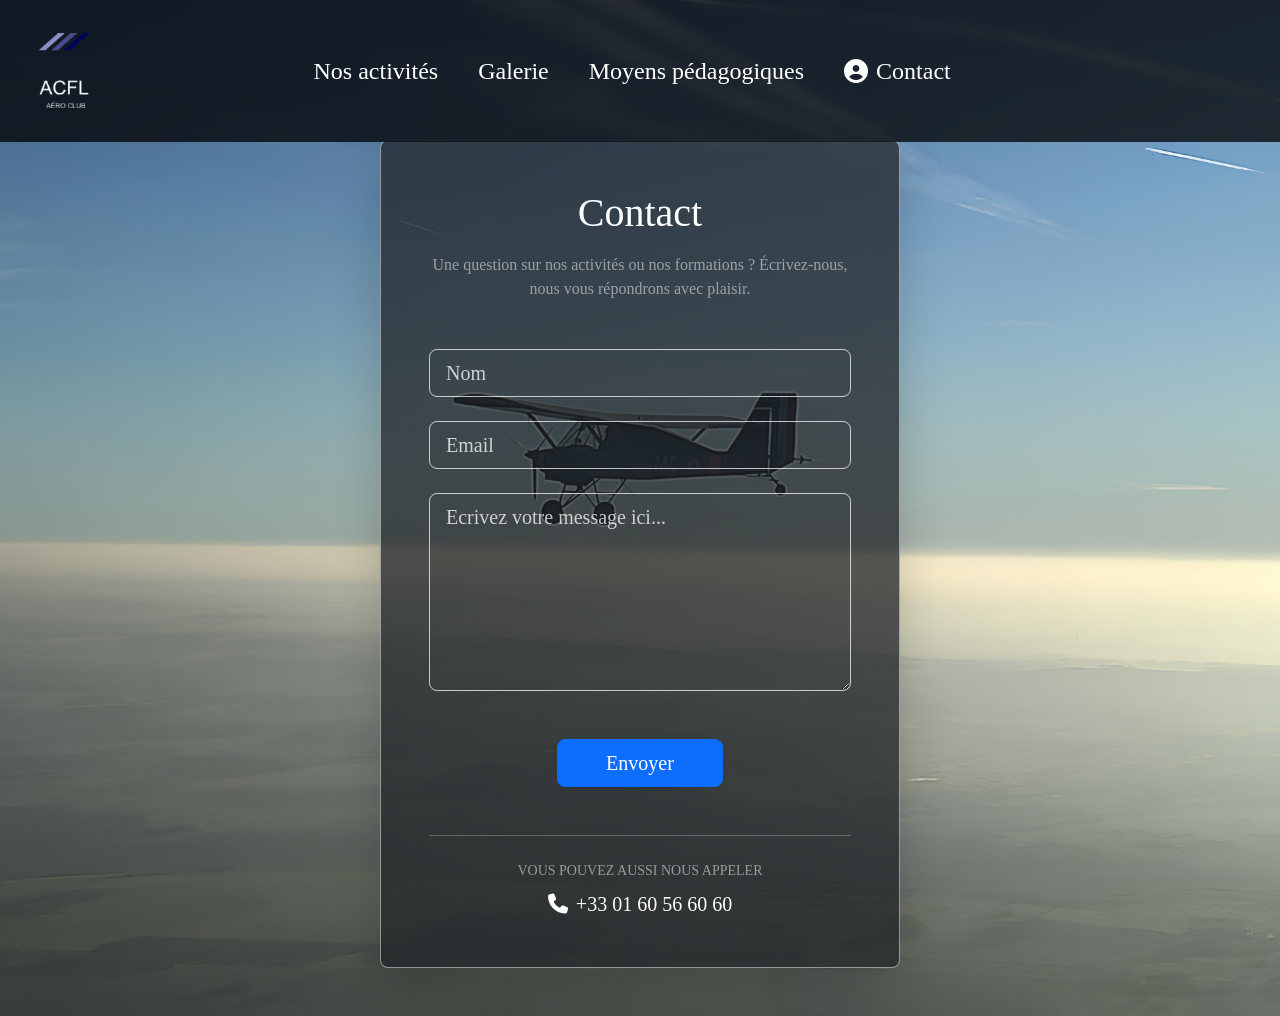
<file: contact.html>
<!DOCTYPE html>
<html lang="fr">
<head>
    <meta charset="UTF-8">
    <meta name="viewport" content="width=device-width, initial-scale=1.0">
    <title>Contact - AC2FL Aero Club</title>
    <link href="https://cdn.jsdelivr.net/npm/bootstrap@5.3.8/dist/css/bootstrap.min.css" rel="stylesheet" integrity="sha384-sRIl4kxILFvY47J16cr9ZwB07vP4J8+LH7qKQnuqkuIAvNWLzeN8tE5YBujZqJLB" crossorigin="anonymous">
    <link rel="stylesheet" href="https://cdnjs.cloudflare.com/ajax/libs/font-awesome/6.5.2/css/all.min.css">
    <link href="css/index.css" rel="stylesheet">
</head>
<body class="page-contact">

<nav class="navbar navbar-expand-lg navbar-dark bg-black bg-opacity-75 py-3 barre-navigation est-visible">
    <div class="container-fluid px-4 d-flex justify-content-between align-items-center">
        <a class="navbar-brand d-flex align-items-center m-0" href="index.html">
            <img src="img/acfl_logo.png" alt="acfl logo" class="logo-acfl">
        </a>

        <button class="navbar-toggler" type="button" data-bs-toggle="collapse" data-bs-target="#navContent">
            <span class="navbar-toggler-icon"></span>
        </button>

        <div class="collapse navbar-collapse justify-content-center" id="navContent">
            <ul class="navbar-nav align-items-lg-center gap-lg-4">
                <li class="nav-item"><a class="nav-link text-white fs-4" href="index.html#activites">Nos activités</a></li>
                <li class="nav-item"><a class="nav-link text-white fs-4" href="#">Galerie</a></li>
                <li class="nav-item"><a class="nav-link text-white fs-4" href="index.html#moyens-pedagogiques">Moyens pédagogiques</a></li>
                <li class="nav-item">
                    <a class="nav-link d-flex align-items-center text-white fs-4" href="contact.html">
                        <i class="fa-solid fa-circle-user me-2"></i>Contact
                    </a>
                </li>
            </ul>
        </div>

        <div class="d-none d-lg-block espace-navigation"></div>
    </div>
</nav>

<main class="container-fluid min-vh-100 d-flex align-items-center justify-content-center px-3 py-5">
    <div class="col-12 col-md-8 col-lg-6 col-xl-5">
        <section class="formulaire-contact bg-dark bg-opacity-75 border border-light border-opacity-50 rounded-3 shadow-lg px-4 px-md-5 py-4 py-md-5 text-white">
            <h1 class="text-center fs-1 fw-light mb-3">Contact</h1>
            <p class="text-center text-white-50 mb-5">Une question sur nos activités ou nos formations ? Écrivez-nous, nous vous répondrons avec plaisir.</p>

            <form action="#" method="post">
                <div class="mb-4">
                    <label for="nom" class="visually-hidden">Nom</label>
                    <input type="text" class="form-control form-control-lg bg-transparent text-white border-light border-opacity-75 py-2" id="nom" name="nom" placeholder="Nom" required>
                </div>

                <div class="mb-4">
                    <label for="email" class="visually-hidden">Email</label>
                    <input type="email" class="form-control form-control-lg bg-transparent text-white border-light border-opacity-75 py-2" id="email" name="email" placeholder="Email" required>
                </div>

                <div class="mb-5">
                    <label for="message" class="visually-hidden">Message</label>
                    <textarea class="form-control form-control-lg bg-transparent text-white border-light border-opacity-75 py-2" id="message" name="message" rows="6" placeholder="Ecrivez votre message ici..." required></textarea>
                </div>

                <div class="text-center">
                    <button type="submit" class="btn btn-primary btn-lg px-5 shadow-sm">Envoyer</button>
                </div>
            </form>

            <div class="border-top border-light border-opacity-25 mt-5 pt-4 text-center">
                <p class="small text-uppercase text-white-50 mb-2">Vous pouvez aussi nous appeler</p>
                <a class="text-white text-decoration-none fs-5" href="tel:+33160566060">
                    <i class="fa-solid fa-phone me-2" aria-hidden="true"></i>+33 01 60 56 60 60
                </a>
            </div>
        </section>
    </div>
</main>

<script src="https://cdn.jsdelivr.net/npm/bootstrap@5.3.8/dist/js/bootstrap.bundle.min.js" integrity="sha384-FKyoEForCGlyvwx9Hj09JcYn3nv7wiPVlz7YYwJrVfXK/BmnVDxM+D2scQbITxI" crossorigin="anonymous"></script>

<script>
    // On applique le même comportement que sur la page d'accueil.
    const barreNavigation = document.querySelector('.barre-navigation');
    const hauteurSeuil = 80;
    let dernierScroll = window.scrollY;

    function gererDefilementNavigation() {
        const positionScroll = window.scrollY;

        if (positionScroll > hauteurSeuil) {
            barreNavigation.classList.add('est-compacte');
        } else {
            barreNavigation.classList.remove('est-compacte');
        }

        if (positionScroll > dernierScroll && positionScroll > hauteurSeuil) {
            barreNavigation.classList.add('est-cachee');
            barreNavigation.classList.remove('est-visible');
        } else {
            barreNavigation.classList.add('est-visible');
            barreNavigation.classList.remove('est-cachee');
        }

        dernierScroll = positionScroll;
    }

    window.addEventListener('scroll', gererDefilementNavigation, { passive: true });
</script>

</body>
</html>
</file>
<file: css/index.css>
/* Base du site */
body {
    background-image: url("../img/background.jpg");
    background-size: cover;
    background-repeat: no-repeat;
    background-position: center center;
    min-height: 100vh;
    font-family: Poppins, serif;
    list-style: none;
    padding-top: 92px;
}

/* Layout de la page d'accueil */
.page-accueil {
    display: flex;
    flex-direction: column;
    min-height: 100vh;
}

/* Barre de navigation fixe avec animation légère */
.barre-navigation {
    position: fixed;
    top: 0;
    left: 0;
    right: 0;
    z-index: 1030;
    transition: transform 0.25s ease, box-shadow 0.25s ease, background-color 0.25s ease;
    backdrop-filter: blur(6px);
}

.barre-navigation.est-visible {
    transform: translateY(0);
}

.barre-navigation.est-cachee {
    transform: translateY(-120%);
}

.barre-navigation.est-compacte {
    box-shadow: 0 10px 25px rgba(0, 0, 0, 0.25);
    background-color: rgba(0, 0, 0, 0.92) !important;
}

section[id] {
    scroll-margin-top: 110px;
}

.separation-categorie {
    margin-bottom: 150px;
}

.contenu-sections {
    max-width: 1740px;
}

.section-moyens {
    width: 100%;
    max-width: 1400px;
    margin-inline: auto;
}

.carousel-chambres {
    width: 100%;
    max-width: 1100px;
    margin-inline: auto;
}

@media (min-width: 768px) {
    .section-moyens {
        width: 90%;
    }

    .carousel-chambres {
        width: 85%;
    }
}

.page-accueil footer {
    margin-top: auto !important;
    flex-shrink: 0;
}

.logo-acfl {
    height: 100px;
    width: auto;
}

.espace-navigation {
    width: 90px;
}

/* Section principale */
.section-principale {
    background-image: url("../img/background.jpg");
    background-size: cover;
    background-position: center;
    min-height: 70vh;
}

.texte-principal {
    z-index: 2;
}

.ac2fl_txt {
    font-family: 'Georgia', serif;
    font-style: italic;
    font-size: clamp(2rem, 3vw, 4rem);
    line-height: 1.2;
    text-shadow: 0 2px 6px rgba(0,0,0,0.4);
    letter-spacing: 0.02em;
}

.carousel {
    margin-top: 1.5rem;
}

/* Formulaire de contact */
.page-contact .form-control::placeholder {
    color: rgba(255, 255, 255, 0.75);
}

.page-contact .form-control:focus {
    background-color: rgba(0, 0, 0, 0.25);
    color: #fff;
    border-color: rgba(13, 110, 253, 0.8);
    box-shadow: 0 0 0 0.25rem rgba(13, 110, 253, 0.25);
}
</file>
